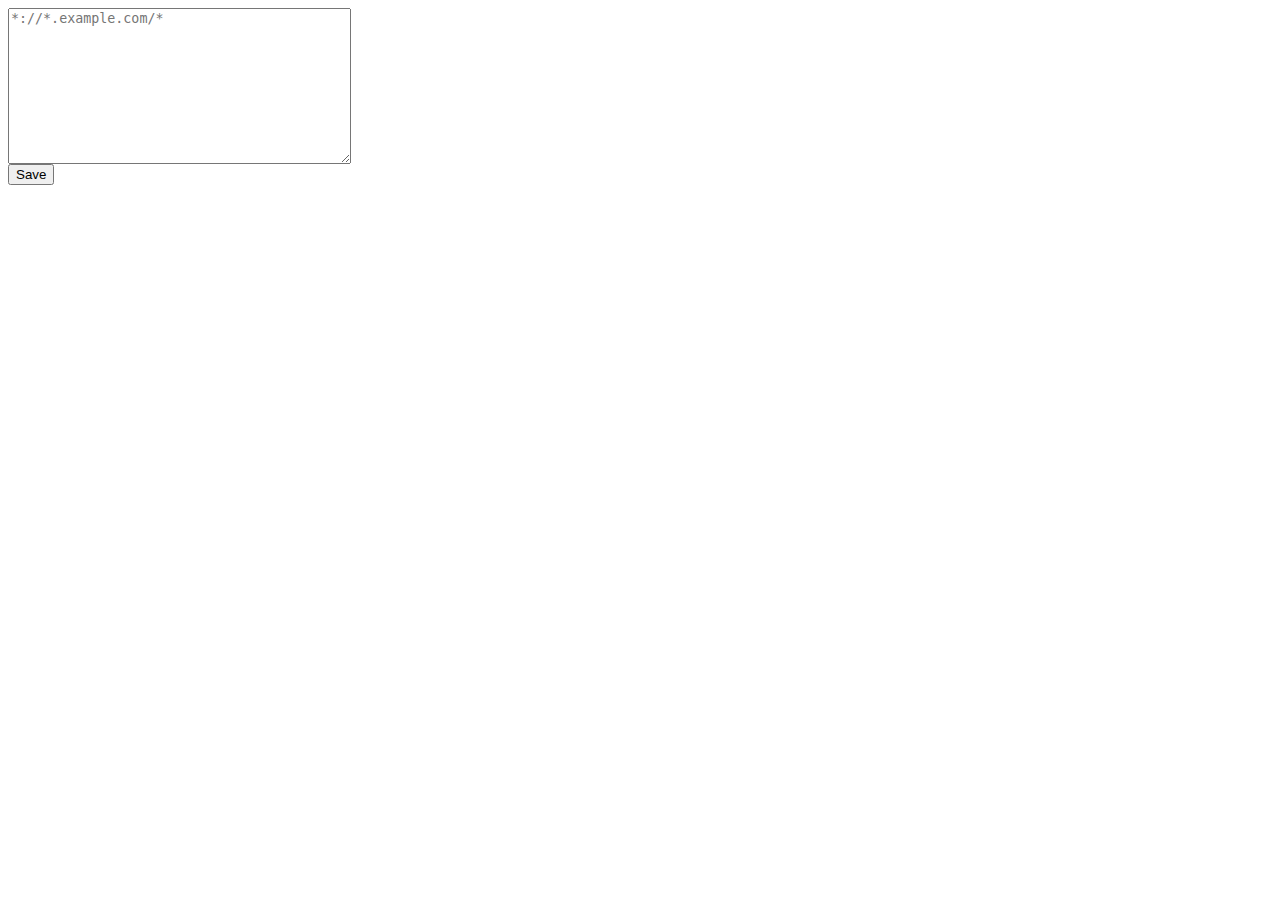
<file: options/index.html>
<!DOCTYPE html>
<html lang='en'>
  <head>
    <meta charset='utf-8'>
    <title>Options</title>
    <style>
      #allowedUrlPatterns {
        display: block;
      }
    </style>
  </head>
  <body>
    <textarea id='allowedUrlPatterns' cols='40' rows='10' placeholder='*://*.example.com/*'></textarea>
    <button id='save'>Save</button>
    <div id='info'></div>
    <script type='module' src='main.js'></script>
  </body>
</html>
</file>
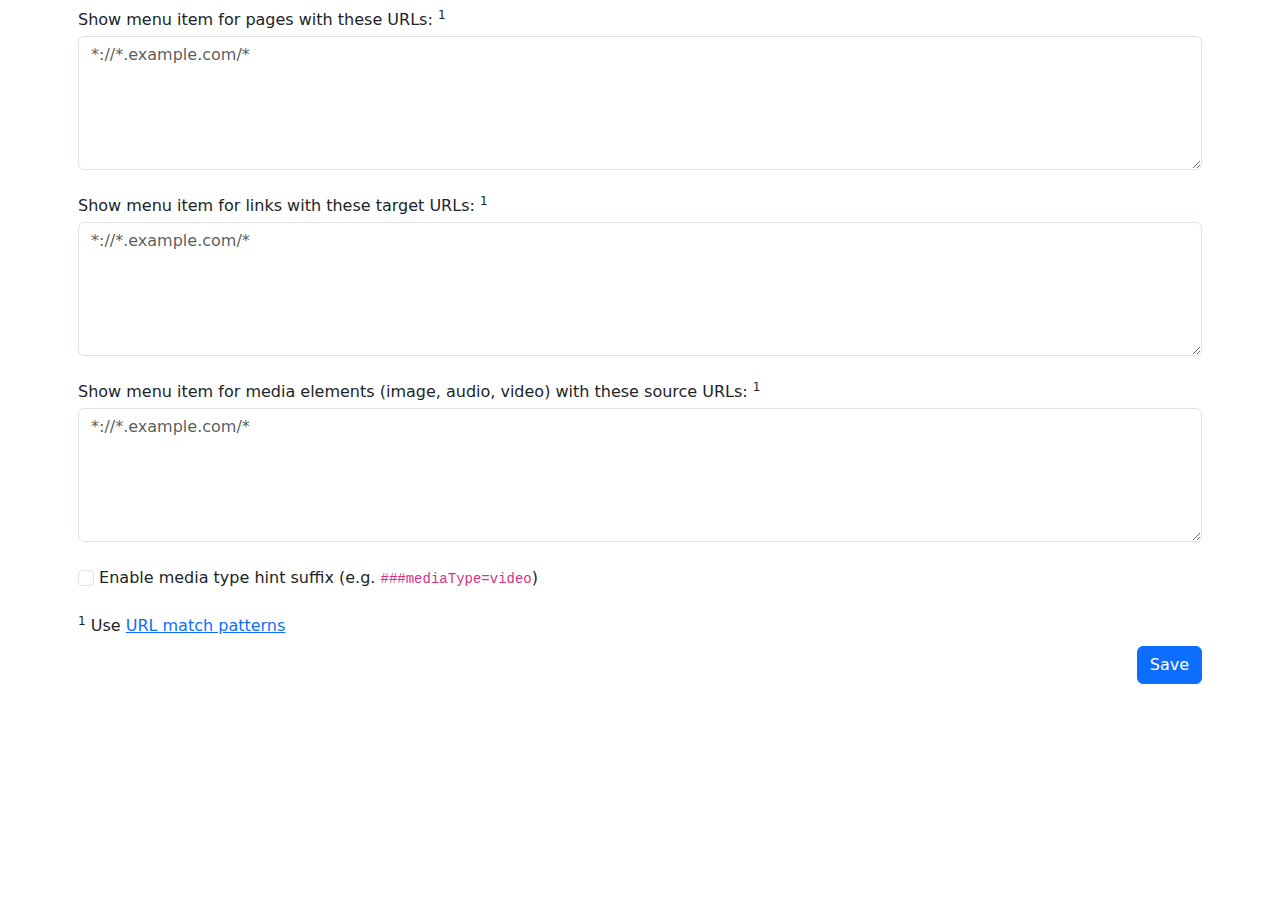
<file: browser-extension/options/index.html>
<!DOCTYPE html>
<html lang='en'>
  <head>
    <meta charset='utf-8'>
    <title>Options</title>
    <link rel='stylesheet' href='bootstrap.css'>
  </head>
  <body>
    <div class='container p-2'>
      <label class='form-label d-block mb-4'>
        Show menu item for pages with these URLs: <sup>1</sup>
        <textarea id='allowedUrlPatterns-page' class='form-control mt-1' rows='5' placeholder='*://*.example.com/*'></textarea>
      </label>
      <label class='form-label d-block mb-4'>
        Show menu item for links with these target URLs: <sup>1</sup>
        <textarea id='allowedUrlPatterns-link' class='form-control mt-1' rows='5' placeholder='*://*.example.com/*'></textarea>
      </label>
      <label class='form-label d-block mb-4'>
        Show menu item for media elements (image, audio, video) with these source URLs: <sup>1</sup>
        <textarea id='allowedUrlPatterns-media' class='form-control mt-1' rows='5' placeholder='*://*.example.com/*'></textarea>
      </label>
      <label class='form-check-label d-block mb-4'>
        <input type='checkbox' id='mediaTypeHintEnabled' class='form-check-input'>
        Enable media type hint suffix (e.g. <code>###mediaType=video</code>)
      </label>
      <div class='mb-2'>
        <sup>1</sup> Use <a href='https://developer.mozilla.org/docs/Mozilla/Add-ons/WebExtensions/Match_patterns'>URL match patterns</a>
      </div>
      <button id='save' class='btn btn-primary float-end'>Save</button>
    </div>
    <script type='module' src='main.js'></script>
  </body>
</html>
</file>
